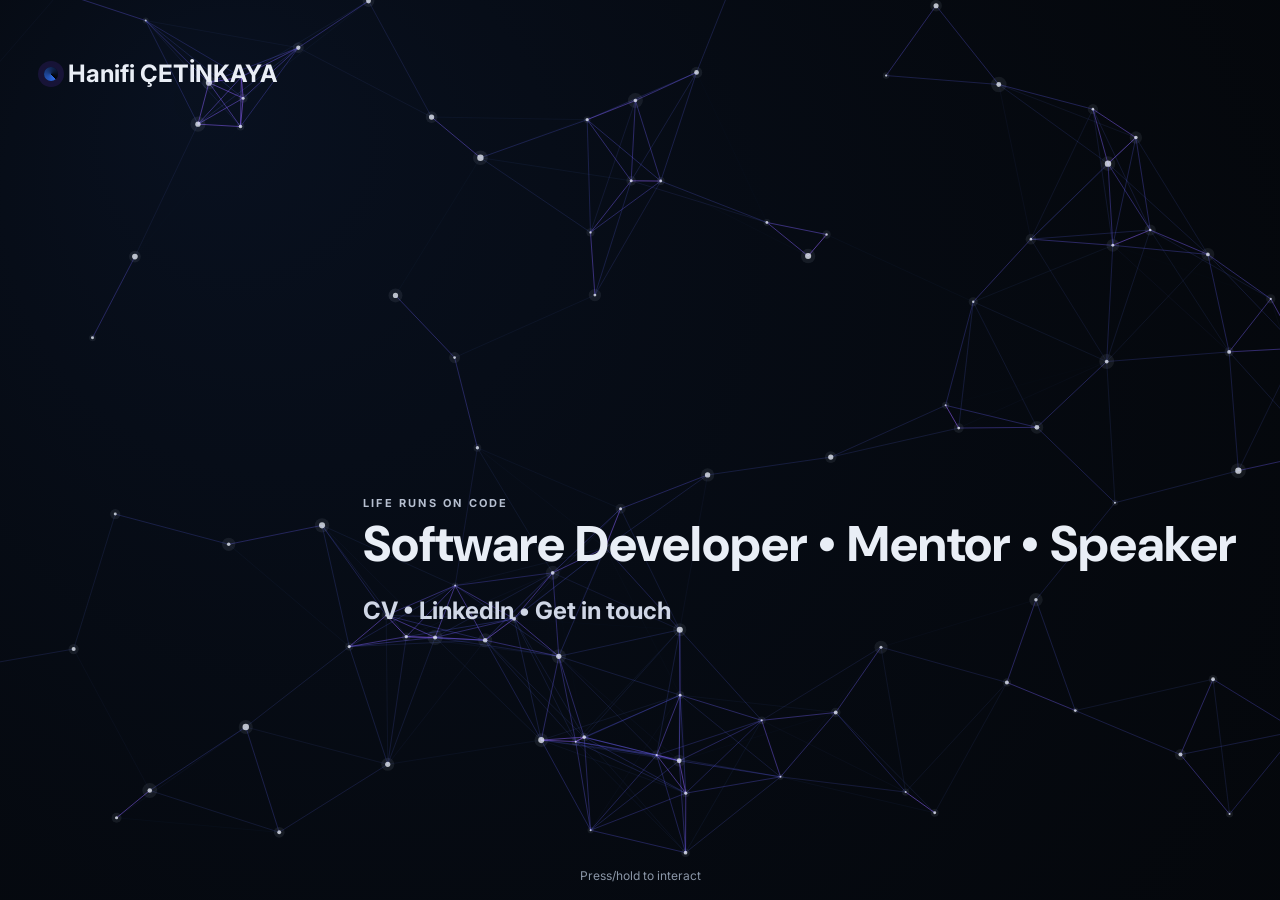
<file: new_css/index.html>
<!DOCTYPE html>
<html lang="en"><head><meta http-equiv="Content-Type" content="text/html; charset=UTF-8">
  
  <meta name="viewport" content="width=device-width, initial-scale=1">
  <title>Hanifi CETINKAYA — Portfolio</title>
  <meta name="description" content="Hanifi CETINKAYA — software developer, entrepreneur, researcher, speaker &amp; mentor.">
  <link rel="preconnect" href="https://fonts.googleapis.com/">
  <link rel="preconnect" href="https://fonts.gstatic.com/" crossorigin="">
  <link href="https://fonts.googleapis.com/css2?family=Inter:wght@400;600;800&family=DM+Sans:wght@600;700&display=swap" rel="stylesheet"/>
  <style>
    :root{ --bg:#05070a; --txt:#e9eef6; --muted:#a2adbd; --line:rgba(255,255,255,.10); --blue:#2d6ae3; --violet:#7c3aed; --white:#000000; --maxw:940px;}
    *{box-sizing:border-box}
    html,body{height:100%;margin:0;background:var(--bg);color:var(--txt);font-family:Inter,system-ui,Segoe UI,Roboto,Helvetica,Arial,sans-serif;line-height:1.65;overflow:hidden}
    a{color:inherit;text-decoration:none}
    /* scene */
    .scene{position:fixed;inset:0;z-index:0;overflow:hidden}
    canvas{position:absolute;inset:0;width:100%;height:100%;display:block}
    /* brand */
    .brand{position:fixed;left:min(5vw,44px);top:min(4vh,34px);display:flex;align-items:center;gap:10px;font-weight:800;z-index:5}
    .dot{width:14px;height:14px;border-radius:50%;background:conic-gradient(from 140deg, var(--blue), var(--white));box-shadow:0 0 0 6px rgba(124,58,237,.14)}
    /* left rail (desktop) */
    .rail{position:fixed;left:min(5vw,44px);top:50%;transform:translateY(-50%);display:grid;gap:16px;z-index:5}
    .rail a{display:inline-block;padding:6px 4px;border-bottom:1px solid transparent;color:#d7deec;font-weight:600}
    /* tooltip */
    .tt{position:relative}
    .tt:hover::after{content:attr(data-tooltip);position:absolute;left:110%;top:50%;transform:translateY(-50%);background:rgba(7,9,13,.95);border:1px solid var(--line);color:#dfe6f7;font-size:12px;padding:6px 8px;border-radius:8px;white-space:nowrap}
    /* block */
    .block{position:fixed;right:min(5vw,44px);bottom:250px;z-index:4}
    .eyebrow{font:700 11px/1 'Inter',sans-serif;letter-spacing:.2em;text-transform:uppercase;color:#b6bfd0}
    h1{font:800 clamp(28px,5.2vw,50px)/1.08 'DM Sans',Inter,sans-serif;margin:.5rem 0 0}
    .prose{margin-top:.6rem;color:#d0d7e6}.prose p{margin:.32rem 0;opacity:.92}.prose p small{color:#9fb0c9}
    /* hover underline */
    .rail a:hover,.prose a:hover,.drawer a:hover{text-decoration:underline}
    /* mobile hamburger */
    .hamb{position:fixed;left:16px;top:16px;width:42px;height:42px;border-radius:10px;border:1px solid var(--line);background:rgba(10,13,18,.6);backdrop-filter:blur(8px);color:#e6ecfa;display:none;place-items:center;z-index:6}
    .hamb svg{width:20px;height:20px}
    .drawer{position:fixed;left:16px;top:64px;right:16px;border:1px solid var(--line);border-radius:14px;background:rgba(7,9,13,.95);backdrop-filter:blur(8px);padding:10px 14px;z-index:7}
    .drawer a{display:block;padding:12px 6px;color:#e6ecfa}
    .scrim{position:fixed;inset:0;background:rgba(0,0,0,.35);z-index:6}
    [hidden]{display:none !important}
    /* hint & toast */
    .hint{position:fixed;left:50%;bottom:14px;transform:translateX(-50%);color:#9aa6b8;font-size:12px;opacity:.9;z-index:3}
    .toast{position:fixed;left:50%;bottom:26px;transform:translateX(-50%);background:rgba(8,11,16,.9);border:1px solid var(--line);color:#dfe6f7;padding:10px 14px;border-radius:10px;z-index:8;opacity:0;pointer-events:none;transition:opacity .2s ease}
    .toast.show{opacity:1}
    /* rise anim */
    .rise{opacity:0;transform:translateY(8px);animation:rise .9s ease forwards}
    .rise.d2{animation-delay:.08s}.rise.d3{animation-delay:.16s}.rise.d4{animation-delay:.24s}.rise.d5{animation-delay:.32s}.rise.d6{animation-delay:.40s}
    @keyframes rise{to{opacity:1;transform:none}}
    /* responsive */
    @media (max-width:720px){.rail{display:none}.hamb{display:grid}.brand{left:64px;top:22px;font-size:14px;gap:8px}.block{right:20px;left:20px;bottom:26px}.hint{bottom:10px}}
    @media (prefers-reduced-motion:reduce){canvas{display:none}
      body{background:radial-gradient(1200px 600px at 10% 0%, rgba(45,106,227,.16), transparent 60%),radial-gradient(900px 540px at 90% 20%, rgba(124,58,237,.12), transparent 60%), var(--bg)}
      .rise{animation:none;opacity:1;transform:none}}
  </style>
</head>
<body>
  <!-- background -->
  <div class="scene" aria-hidden="true"><canvas id="fx" width="1920" height="911" style="width: 1920px; height: 911px;"></canvas></div>

  <!-- mobile nav -->
  <button class="hamb" id="hamb" aria-label="Menu" aria-expanded="false">
    <svg viewBox="0 0 24 24" fill="none" stroke="currentColor" stroke-width="2" stroke-linecap="round" stroke-linejoin="round"><path d="M3 6h18M3 12h18M3 18h18"></path></svg>
  </button>
  <div id="scrim" class="scrim" hidden=""></div>
  <nav id="drawer" class="drawer" hidden="">
    <a href="https://www.hanificetinkaya.com/hanificv.pdf" target="_blank" rel="noreferrer">CV</a>
    <a href="https://www.linkedin.com/in/hanifi-cetinkaya/" target="_blank" rel="noreferrer">LinkedIn</a>
    <a href="https://www.hanificetinkaya.com/#" class="tt" data-tooltip="Copy email to clipboard" aria-label="Copy email to clipboard" data-copy-email="" title="Copy email to clipboard">Get in touch</a>
  </nav>

  <!-- brand + rail + content -->
  <div class="brand"><span class="dot"></span><h2>Hanifi ÇETİNKAYA</h2></div>
<!-- 
  <nav class="rail" aria-label="Ways to reach">
    <a href="https://hanificetinkaya.com/cv.pdf" target="_blank" rel="noreferrer">CV</a>
    <a href="https://www.linkedin.com/in/hanifi-cetinkaya/" target="_blank" rel="noreferrer">LinkedIn</a>
    <a href="https://www.hanificetinkaya.com/#" class="tt" data-tooltip="Copy email to clipboard" aria-label="Copy email to clipboard" data-copy-email="" title="Copy email to clipboard">Get in touch</a>
  </nav> -->

  <section class="block" aria-label="Intro">
    <div class="eyebrow rise">Life runs on code</div>
    <h1 class="rise d2">Software Developer • Mentor • Speaker</h1>
	  <div class="prose">
      <h2 class="rise d3">
		  <a href="https://www.hanificetinkaya.com/hanificv.pdf" target="_blank" rel="noreferrer">CV</a>
		  •
		  <a href="https://www.linkedin.com/in/hanifi-cetinkaya/" target="_blank" rel="noreferrer">LinkedIn</a>
		  •
		  <a href="https://www.hanificetinkaya.com/#" class="tt" data-tooltip="Copy email to clipboard" aria-label="Copy email to clipboard" data-copy-email="" title="Copy email to clipboard">Get in touch</a>
	  </h2>
    </div>

  </section>

  <div class="hint">Press/hold to interact</div>
  <div id="toast" class="toast" role="status" aria-live="polite">Copied to clipboard</div>

  <script>
    // =================== AI "Neural Field" Background 2.1 (stable) ===================
    // 2D field + depth-based parallax (stable, performant)

    const canvas = document.getElementById('fx');
    const ctx = canvas.getContext('2d');
    let dpr = Math.min(window.devicePixelRatio || 1, 2);
    let W, H, nodes = [], lastT = 0, mouse={x:null,y:null,down:false};
    let cam = {x:0,y:0,t:0}; // parallax drift only

    const CFG = { baseNodes: 80, maxDist: 170, speed: 0.55, hueA: 224, hueB: 266, pulseEvery: 2200, separation: 34, jitter: 0.12, depthMin: 0.7, depthMax: 1.6 };

    function resize(){
      W = canvas.width = Math.floor(innerWidth * dpr);
      H = canvas.height = Math.floor(innerHeight * dpr);
      canvas.style.width = innerWidth + 'px';
      canvas.style.height = innerHeight + 'px';
      ctx.setTransform(dpr,0,0,dpr,0,0);
      const area = innerWidth * innerHeight;
      const n = Math.max(50, Math.min(160, Math.round(CFG.baseNodes * (area / (1200*800)))));
      nodes = new Array(n).fill(0).map(()=>spawn());
    }

    function rnd(a=1){return Math.random()*a}
    function randRange(a,b){return a + Math.random()*(b-a)}

    function spawn(){ return { x: rnd(innerWidth), y: rnd(innerHeight), vx: rnd(1)-.5, vy: rnd(1)-.5, r: 1 + rnd(1.6), z: randRange(CFG.depthMin, CFG.depthMax), phase: rnd(Math.PI*2) } }

    function field(x,y,t){
      const s1 = 0.0009 + Math.sin(t*0.07)*0.0002;
      const s2 = 0.0013 + Math.cos(t*0.05)*0.00025;
      const a = Math.sin(x*s1 + t*0.6) + Math.cos(y*s1*1.2 - t*0.5);
      const b = Math.cos(x*s2 - t*0.4) - Math.sin(y*s2*1.1 + t*0.7);
      return [a, b];
    }

    let lastPulse = 0;
    function tick(ms){
      const t = ms/1000; const dt = lastT ? Math.min(0.05, t - lastT) : 0.016; lastT = t;
      cam.t += dt; cam.x = Math.sin(cam.t*0.08)*60; cam.y = Math.cos(cam.t*0.06)*40;
      ctx.clearRect(0,0,innerWidth,innerHeight);

      const grd = ctx.createRadialGradient(innerWidth*0.15, innerHeight*0.1, 0, innerWidth*0.5, innerHeight*0.7, Math.hypot(innerWidth,innerHeight)*0.9);
      grd.addColorStop(0, 'rgba(45,106,227,0.10)');
      grd.addColorStop(1, 'rgba(0,0,0,0)');
      ctx.fillStyle = grd; ctx.fillRect(0,0,innerWidth,innerHeight);

      const maxD = CFG.maxDist; const sep = CFG.separation; const sep2 = sep*sep;
      const pulse = (ms - lastPulse) < 520; if(ms - lastPulse > CFG.pulseEvery) lastPulse = ms;

      for(let i=0;i<nodes.length;i++){
        const n = nodes[i];
        const [fx,fy] = field(n.x, n.y, t*CFG.speed + n.phase*0.2);
        n.vx += fx*0.05 + (Math.random()-0.5)*CFG.jitter;
        n.vy += fy*0.05 + (Math.random()-0.5)*CFG.jitter;
        for(let j=i+1;j<nodes.length;j++){
          const m = nodes[j]; const dx = n.x - m.x, dy = n.y - m.y; const d2 = dx*dx + dy*dy;
          if(d2 < sep2){ const d = Math.sqrt(d2) || 0.001; const f = (sep - d)/sep * 0.12; const ux = dx/d, uy = dy/d; n.vx += ux*f; n.vy += uy*f; m.vx -= ux*f; m.vy -= uy*f; }
        }
        if(mouse.x!=null){ const dx = n.x - mouse.x, dy = n.y - mouse.y, d = Math.hypot(dx,dy);
          if(d < 160){ const f = (mouse.down? -1:1) * (160-d)/160 * 0.9; n.vx += (dx/d||0)*f; n.vy += (dy/d||0)*f; }
        }
        n.vx *= 0.96; n.vy *= 0.96; n.x += n.vx; n.y += n.vy;
        if(n.x < -60) n.x = innerWidth+60; if(n.x > innerWidth+60) n.x = -60;
        if(n.y < -60) n.y = innerHeight+60; if(n.y > innerHeight+60) n.y = -60;
      }

      // draw links with parallax
      for(let i=0;i<nodes.length;i++){
        const a = nodes[i]; const ax = a.x - cam.x*a.z, ay = a.y - cam.y*a.z;
        ctx.beginPath(); ctx.fillStyle = 'rgba(220,235,255,.08)'; ctx.arc(ax,ay, a.r*3,0,Math.PI*2); ctx.fill();
        for(let j=i+1;j<nodes.length;j++){
          const b = nodes[j]; const bx = b.x - cam.x*b.z, by = b.y - cam.y*b.z; const dx = ax - bx, dy = ay - by; const d = Math.hypot(dx,dy);
          if(d < maxD){ const w = 1 - d/maxD; const hue = CFG.hueA*(1-w) + CFG.hueB*w; ctx.strokeStyle = `hsla(${hue}, 86%, 66%, ${w*0.7})`;
            if(pulse && (i%7===0 || j%11===0)) ctx.strokeStyle = `hsla(${hue}, 96%, 78%, ${w})`;
            ctx.lineWidth = 1; ctx.beginPath(); ctx.moveTo(ax,ay); ctx.lineTo(bx,by); ctx.stroke(); }
        }
      }
      for(const n of nodes){ const nx = n.x - cam.x*n.z, ny = n.y - cam.y*n.z; ctx.beginPath(); ctx.fillStyle = 'rgba(240,245,255,.75)'; ctx.arc(nx,ny, Math.max(1, n.r*n.z*0.9), 0, Math.PI*2); ctx.fill(); }
      requestAnimationFrame(tick);
    }

    function onMove(e){ if(e.touches && e.touches[0]){ mouse.x = e.touches[0].clientX; mouse.y = e.touches[0].clientY; } else { mouse.x = e.clientX; mouse.y = e.clientY; } }
    function onLeave(){ mouse.x = mouse.y = null; }

    window.addEventListener('resize', resize);
    window.addEventListener('pointermove', onMove);
    window.addEventListener('pointerdown', e=>{mouse.down=true; onMove(e)});
    window.addEventListener('pointerup', ()=>mouse.down=false);
    window.addEventListener('pointerleave', onLeave);

    resize(); requestAnimationFrame(tick);

    // ============ hamburger + copy-to-clipboard ============
    const hamb=document.getElementById('hamb');
    const drawer=document.getElementById('drawer');
    const scrim=document.getElementById('scrim');
    const toast=document.getElementById('toast');

    function toggleMenu(open){ drawer.hidden=!open; scrim.hidden=!open; hamb.setAttribute('aria-expanded', String(open)); }
    hamb.addEventListener('click', ()=>toggleMenu(drawer.hidden));
    scrim.addEventListener('click', ()=>toggleMenu(false));
    drawer.querySelectorAll('a').forEach(a=>a.addEventListener('click', ()=>toggleMenu(false)));

    function copyEmail(){
      const email='hanifi@hanificetinkaya.com'; 
      const show=(ok)=>{ toast.textContent= ok?'Copied to clipboard':('Copy failed — '+email); toast.classList.add('show'); setTimeout(()=>toast.classList.remove('show'),1500); };
      if(navigator.clipboard && window.isSecureContext){ navigator.clipboard.writeText(email).then(()=>show(true)).catch(()=>{fallback(email); show(false);}); }
      else { fallback(email); show(true); }
    }
    function fallback(text){ const ta=document.createElement('textarea'); ta.value=text; ta.style.position='fixed'; ta.style.opacity='0'; document.body.appendChild(ta); ta.focus(); ta.select(); try{document.execCommand('copy');}catch{} ta.remove(); }
    document.querySelectorAll('[data-copy-email]').forEach(el=>{ el.addEventListener('click', e=>{ e.preventDefault(); copyEmail(); }); el.setAttribute('title','Copy email to clipboard'); });
  </script>


</body></html>
</file>
